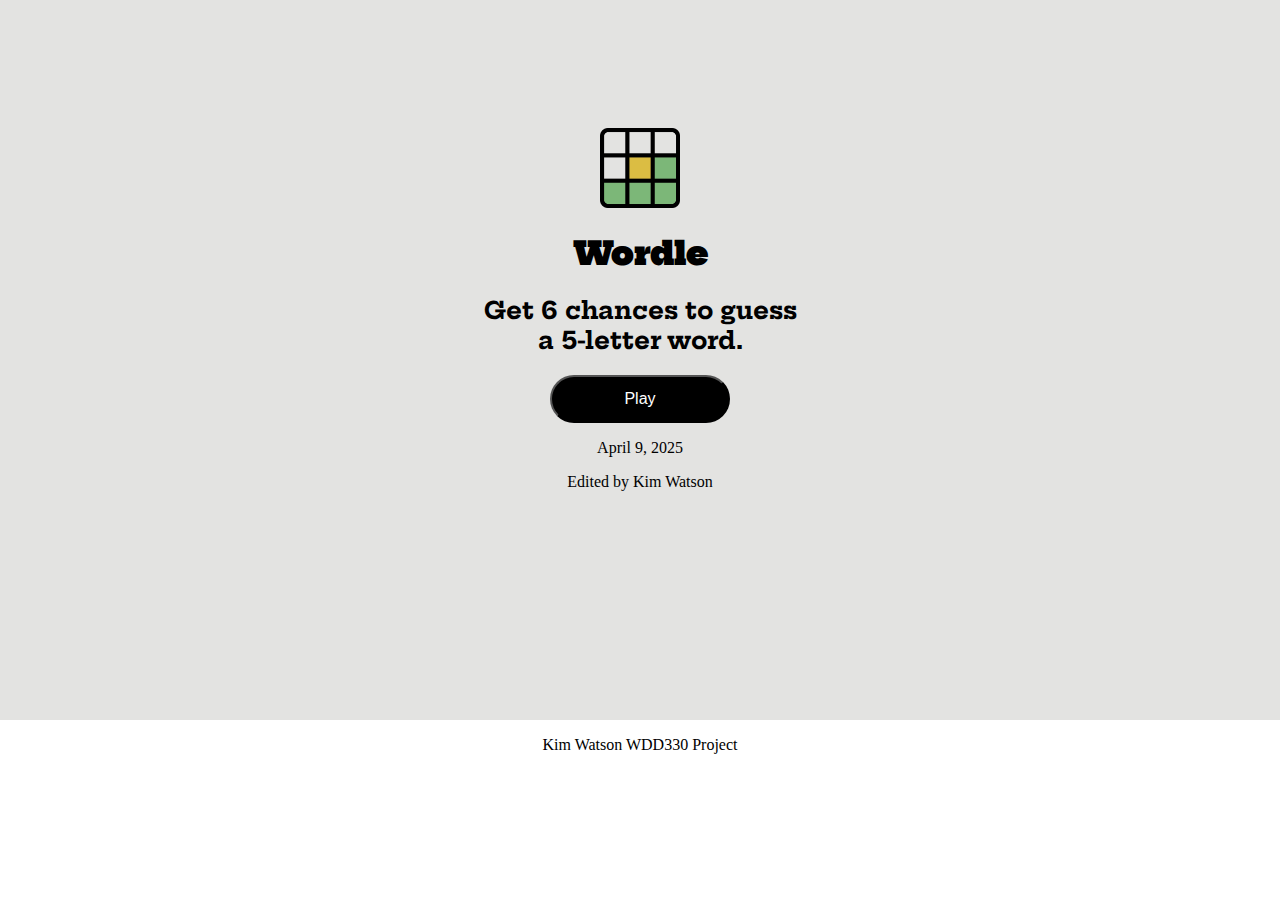
<file: landing.html>
<!DOCTYPE html>
<html lang="en">
<head>
    <meta charset="UTF-8">
    <meta name="viewport" content="width=device-width, initial-scale=1.0">
    <title>Wordle</title>
    <link rel="stylesheet" href="styles/landing.css">
</head>
<body>
    <main>
        <div><img src='images/icon.png'></div>
        <div><h1>Wordle</h1></div>
        <div><h2>Get 6 chances to guess<br>a 5-letter word.</h2></div>
        <div><button class='play-button'>Play</button></div>
        <div>
            <p>April 9, 2025</p>
            <p>Edited by Kim Watson</p>
        </div>
    </main>
    <footer>
        <p>Kim Watson WDD330 Project</p>
    </footer>
    <script src="js/landing.js"></script>
</body>
</html>
</file>
<file: styles/landing.css>
@import url('https://fonts.googleapis.com/css2?family=Assistant:wght@200..800&family=Fauna+One&family=Hepta+Slab&display=swap');

body {
    height: 100%;
    margin: 0 auto;
    min-height: 100vh;
    display: flex;
    flex-direction: column;
}

main {
    flex: 0 0 80vh;
    background-color: #E3E3E1;
    text-align: center;
}

img {
    height: 80px;
    width: 80px;
    padding-top: 10%;
}

h1 {
    font-family: 'Hepta Slab', serif;
    font-weight: 900;
}

h2 {
    font-family: 'Hepta Slab', serif;
}

.play-button {
    background-color: black;
    color: white;
    font-size: 1rem;
    height: 3rem;
    width: 180px;
    border-radius: 25px;
    cursor: pointer;
}

footer {
    flex: 0 0 20vh;
    display: flex;
    text-align: center;
    justify-content: center;
}
</file>
